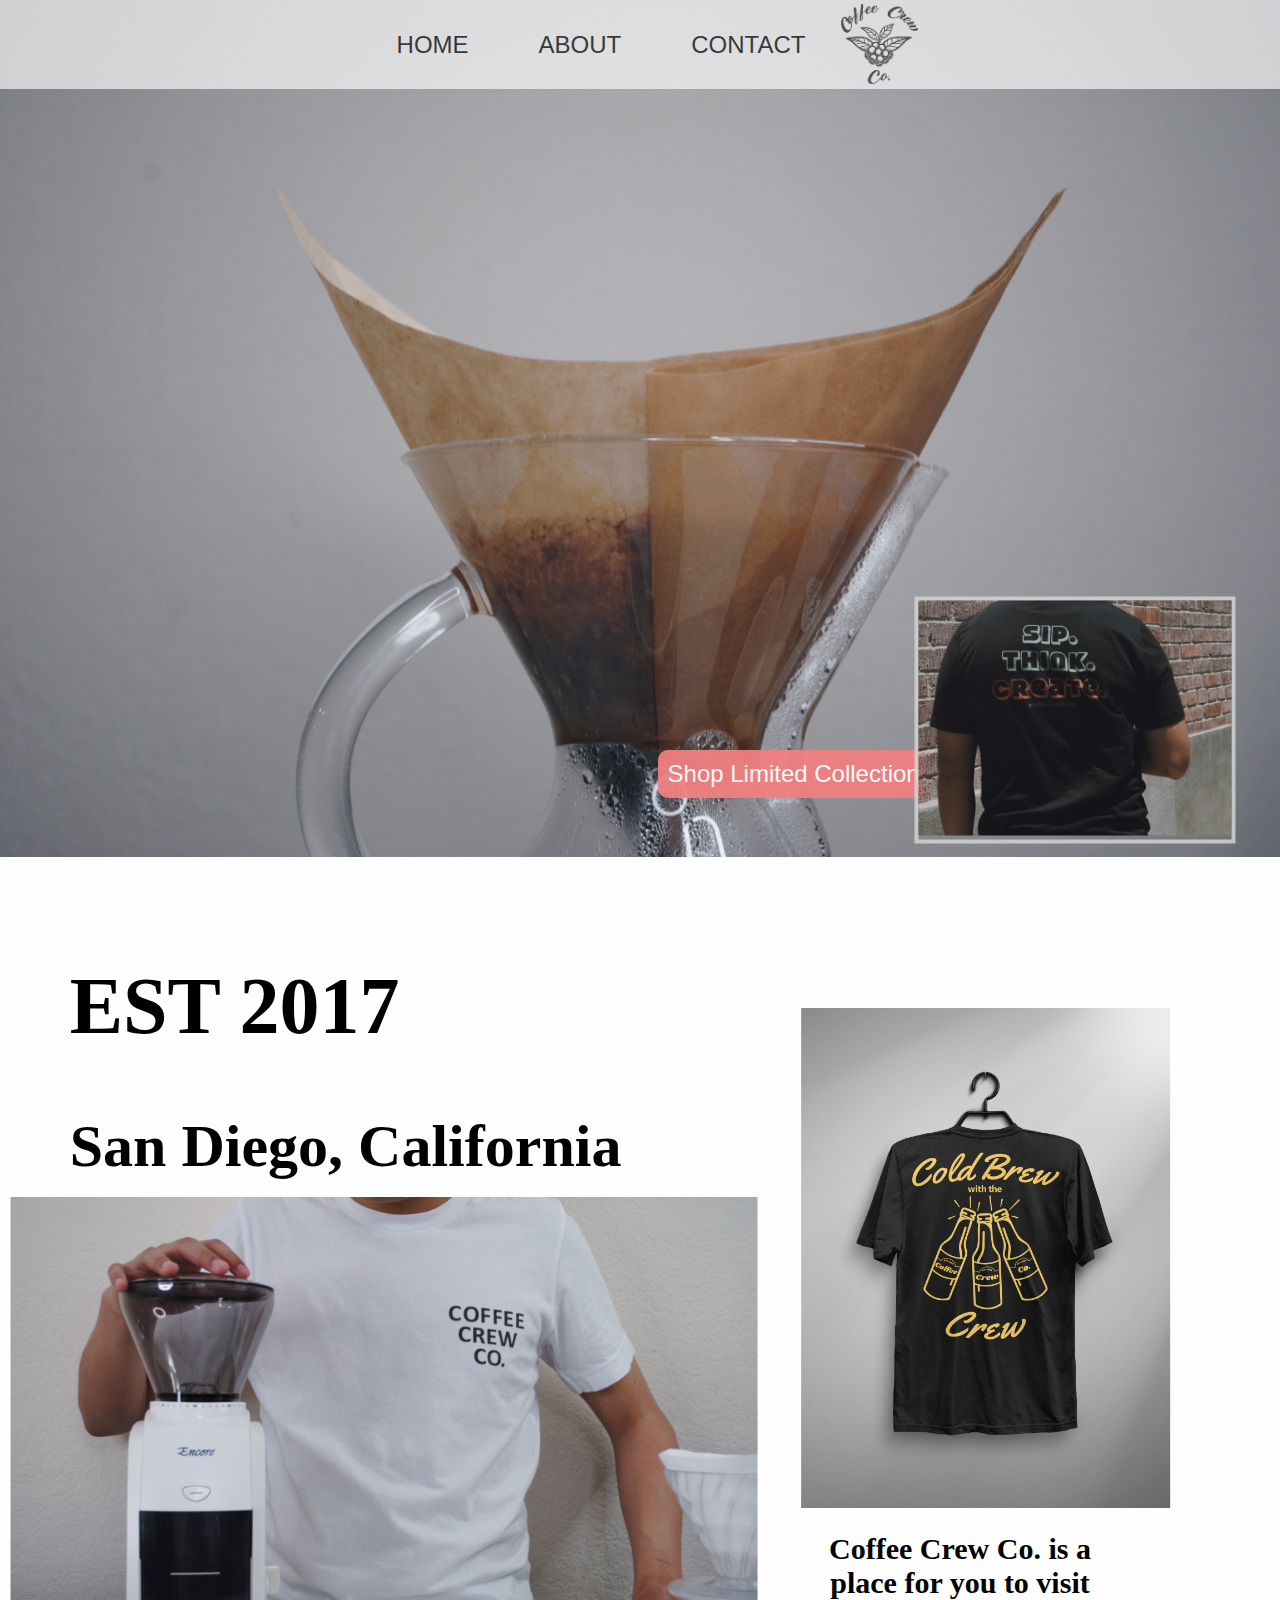
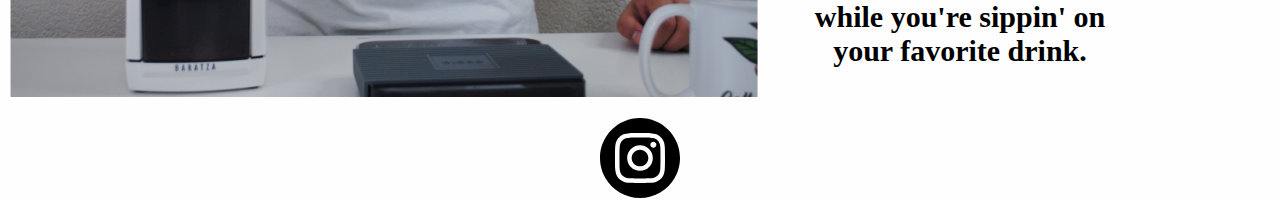
<file: index.html>
<!DOCTYPE html>
<html lang="en">

<head>
    <meta charset="UTF-8">
    <meta http-equiv="X-UA-Compatible" content="IE=edge">
    <meta name="viewport" content="width=device-width, initial-scale=1.0">
    <title>CoffeeCrewCo</title>
    <link rel="stylesheet" href="./Css/homestylesheet.css">
    <link rel="icon" href="./images/logo.png" type="logo">
</head>

<body>
    <!--Navbar------------>
    <nav>
        <a class="nav" href="/index.html">Home</a>
        <a class="nav" href="./about">About</a>
        <a class="nav" href="./contact">Contact</a>
        <a href="/index.html">
            <img class="logo" src="./images/logo.png">
        </a>
    </nav>
    <!--Shopping Button------------>
    <div>
        <a class="shop" href="https://coffeecrew.co/"><span>Shop Limited Collection</span></a>
    </div>
    <div class="create"> <img src="./images/Black Shirt.JPG" alt="create logo" height="235px"> </div>
    <!--Lower main section------------>
    <section>
        <div class="yellowshirt">
            <img src="./images/yellowshirt.JPG" alt="picture of yellowshirt" height="500px" width="auto">
        </div>
        <div class="whtshirt">
            <img src="./images/White shirt grinder.JPG" alt="picture of juicebox logo" height="500px" width="auto">
        </div>
    </section>

    <h2 class="quote1">
        Coffee Crew Co. is a place for you to visit while you're sippin' on your favorite drink.

    </h2>
    <h2 class="quote2">
        EST 2017
        <p>San Diego, California</p>
    </h2>

    <!--Social Media Icons------------>
    <div>
        <footer>
            <a href="https://www.instagram.com/coffeecrewco/">
                <img class="logo" src="./images/instalogo.svg">
            </a>
        </footer>
    </div>
</body>


</html>
</file>
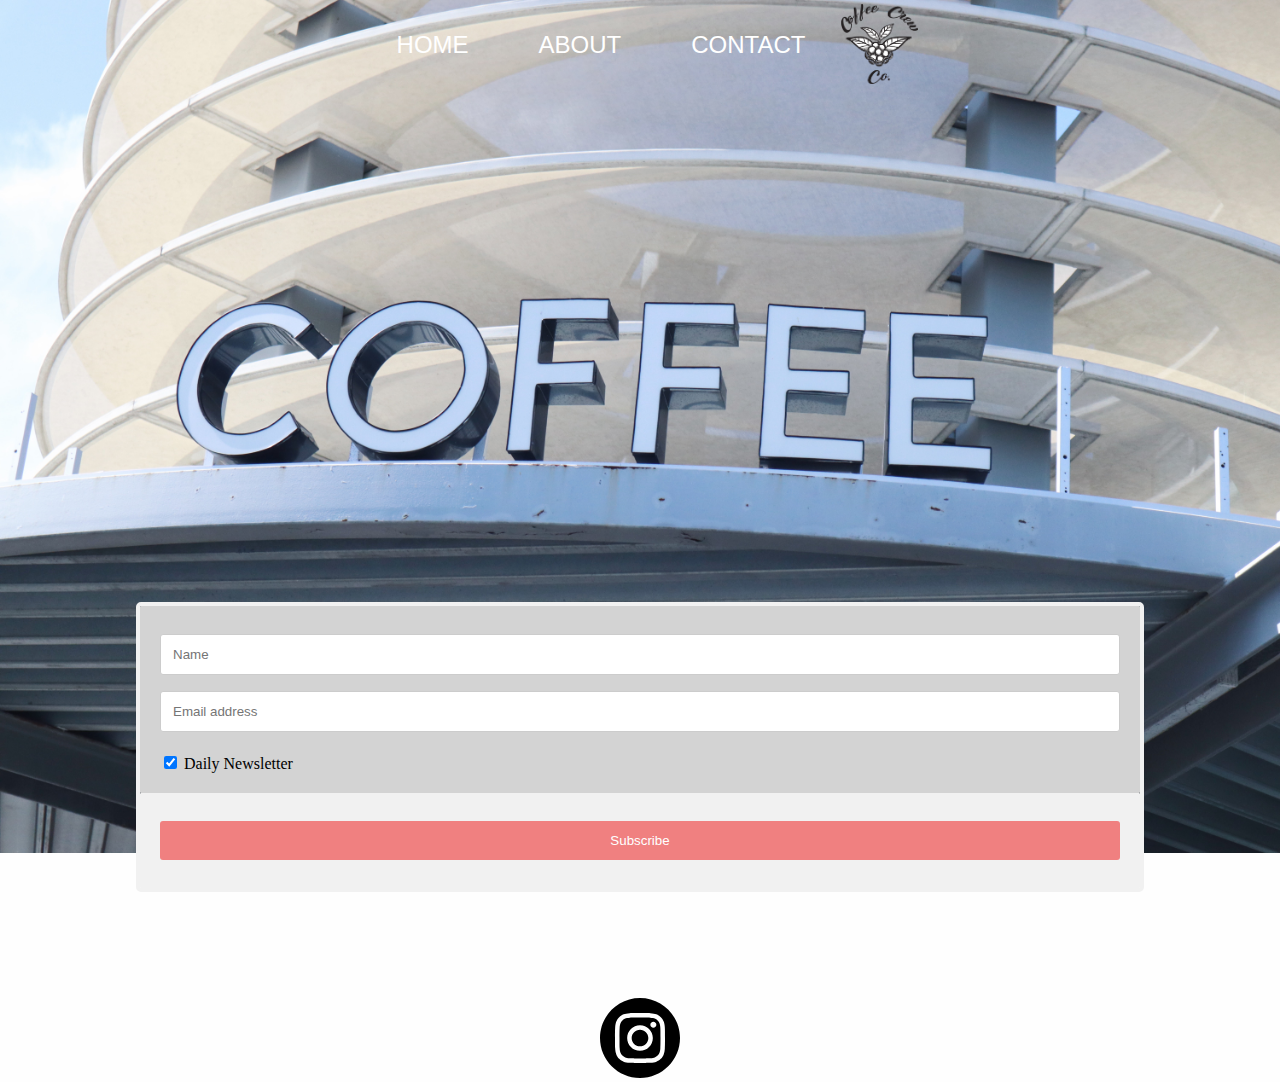
<file: contact/index.html>
<!DOCTYPE html>
<html lang="en">

<head>
  <meta charset="UTF-8">
  <meta http-equiv="X-UA-Compatible" content="IE=edge">
  <meta name="viewport" content="width=device-width, initial-scale=1.0">
  <title>CoffeeCrewCo</title>
  <link rel="stylesheet" href="../Css/contactstylesheet.css">
  <link rel="icon" href="../images/logo.png" type="logo">
</head>
<!--Navbar------------>

<body>
  <nav>
    <a class="nav" href="/index.html">Home</a>
    <a class="nav" href="../about">About</a>
    <a class="nav" href="../contact">Contact</a>
    <a href="/index.html">
      <img class="logo" src="../images/logo.png">
    </a>
  </nav>
  <!-- Subscribe Form -->
  <form action="action_page.php">

    <div class="container" style="background-color: lightgray">
      <input type="text" placeholder="Name" name="name" required>
      <input type="text" placeholder="Email address" name="mail" required>
      <label>
        <input type="checkbox" checked="checked" name="subscribe"> Daily Newsletter
      </label>
    </div>

    <div class="container">
      <input type="submit" value="Subscribe">
    </div>
  </form>
  <!--Social Media Icons------------>
  <div>
    <footer>
      <a href="https://www.instagram.com/coffeecrewco/">
        <img class="logo" src="../images/instalogo.svg">
      </a>
    </footer>
  </div>

</html>
</file>
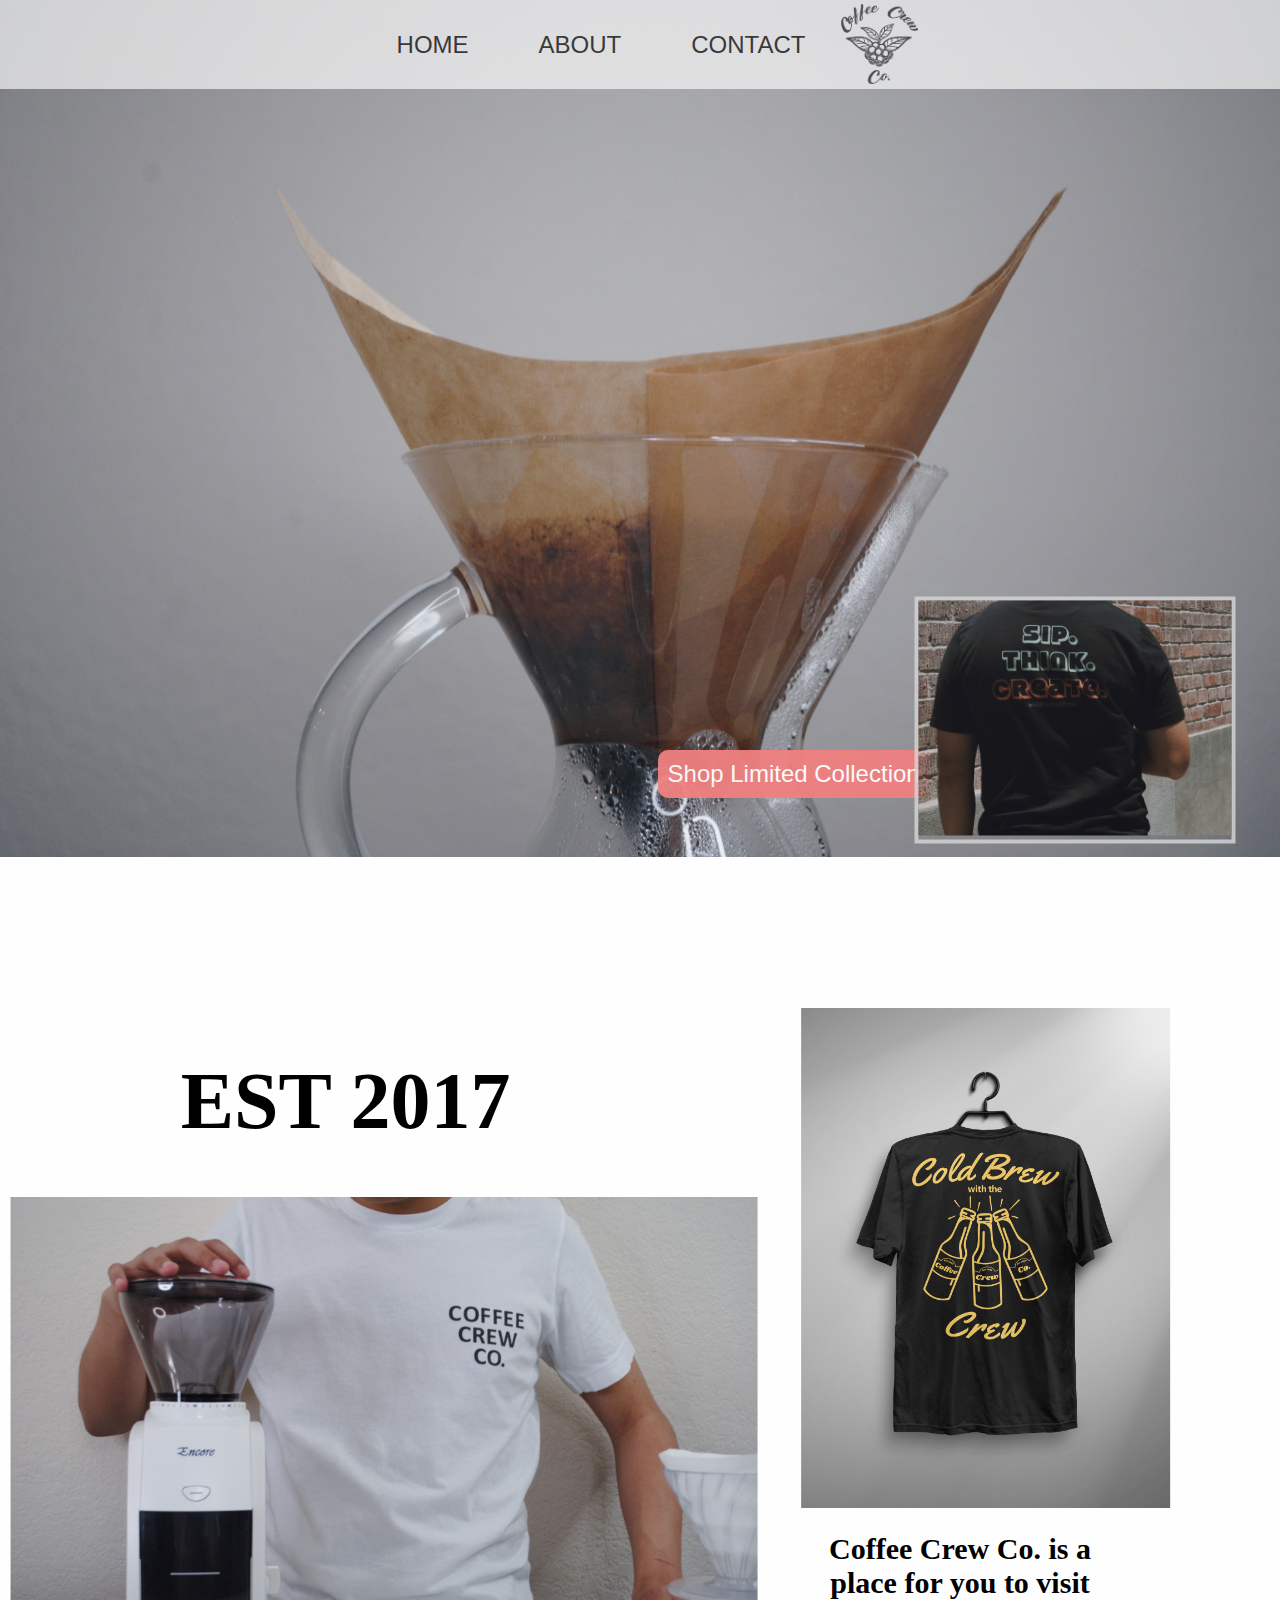
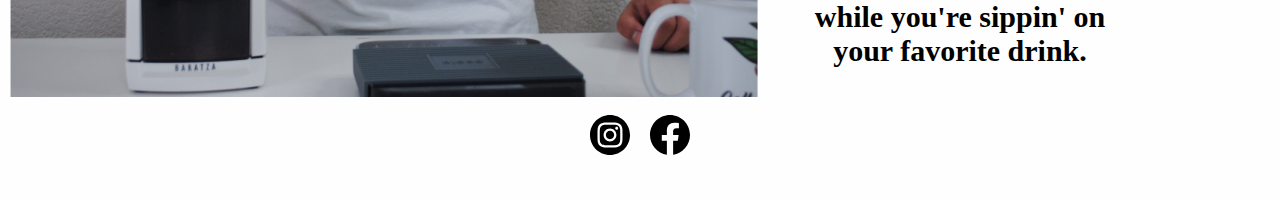
<file: home/index.html>
<!DOCTYPE html>
<html lang="en">

<head>
    <meta charset="UTF-8">
    <meta http-equiv="X-UA-Compatible" content="IE=edge">
    <meta name="viewport" content="width=device-width, initial-scale=1.0">
    <title>CoffeeCrewCo</title>
    <link rel="stylesheet" href="/Css/homestylesheet.css">
    <link rel="icon" href="/images/logo.png" type="logo">
</head>

<body>
    <!--Navbar------------>
    <nav>
        <a class="nav" href="/home">Home</a>
        <a class="nav" href="/about">About</a>
        <a class="nav" href="/contact">Contact</a>
        <a href="/home/index.html">
            <img class="logo" src="/images/logo.png">
        </a>
    </nav>
    <!--Shopping Button------------>
    <div>
        <a class="shop" href="https://coffeecrew.co/"><span>Shop Limited Collection</span></a>
    </div>
    <div class="create"> <img src="/images/Black Shirt.JPG" alt="create logo" height="235px"> </div>
    <!--Lower main section------------>
    <section>
        <div class="yellowshirt">
            <img src="/images/yellowshirt.JPG" alt="picture of yellowshirt" height="500px" width="auto">
        </div>
        <div class="whtshirt">
            <img src="/images/White shirt grinder.JPG" alt="picture of juicebox logo" height="500px" width="auto">
        </div>
    </section>

    <h2 class="quote1">
        Coffee Crew Co. is a place for you to visit while you're sippin' on your favorite drink.
    </h2>
    <h2 class="quote2">
        EST 2017
    </h2>

    <!--Social Media Icons------------>
    <div>
        <footer>
            <img class="social" src="/images/instalogo.svg" alt="instagram logo">
            <img class="social" src="/images/facebook logo.svg" alt="Facebook logo">
        </footer>
    </div>
</body>


</html>
</file>
<file: Css/homestylesheet.css>
body {
    margin: 0;
    max-width: 1500px;
    height: 200vh;
    background-image: url("../images/chemex.JPG");
    background-size: contain;
    background-repeat: no-repeat;
    background-color: #fefefe;
}

* {
    box-sizing: border-box;
}

nav {
    width: 100%;
    display: flex;
    justify-content: center;
    padding-top: 1px;
}

.logo {
    margin-top: 3px;
    height: 80px;
    width: auto;
}

.nav {
    color: black;
    text-decoration: none;
    font-family:Verdana, Geneva, Tahoma, sans-serif;
    padding: 20px;
    font-size: x-large;
    border-radius: 20px;
    margin: 10px 15px;
    text-transform: uppercase;
    background-color: transparent;
}

nav:hover {
    background-color: #fefefe;
    transition: .55s;
    color:white;
    opacity: 65%;
}

.nav:hover {
    background-color: lightcoral;
    transition: .40s;
    color:white;
}

h1 {
    font-family: Arial, Helvetica, sans-serif;
    font-size:xx-large;
    text-align: center;
    position: absolute;
    top: 80%;
    left: 50%;
    transform: translate(-50%, -50%);
    color: white;
}

.yellowshirt {
    position: absolute;
    top: 140%;
    left: 77%;
    transform: translate(-50%, -50%);
}

.whtshirt {
    position: absolute;
    top: 161%;
    left: 30%;
    transform: translate(-50%, -50%);
}

.quote1 {
    position: absolute;
    top: 175%;
    left: 75%;
    transform: translate(-50%, -50%);
    text-align: center;
    font-size: 30px;
}

.quote2 {
    font-size: x-large;
    position: absolute;
    top: 115%;
    left: 27%;
    transform: translate(-50%, -50%);
    font-size: 80px;
}


.shop {
    font-size: x-large;
    text-decoration: none;
    font-family: Verdana, Geneva, Tahoma, sans-serif;
    color: white;
    border-radius: 10px;
    background-color: lightcoral;
    padding: 10px;
    transition: all 0.5s;
    cursor: pointer;
    position: absolute;
    top: 86%;
    left: 62%;
    transform: translate(-50%, -50%);
    opacity: 95%;
}


.shop span {
        cursor: pointer;
        display: inline-block;
        position: relative;
        transition: 0.5s;
}
      
.shop span:after {
        content: '\00bb';
        position: absolute;
        opacity: 0;
        top: 0;
        right: -20px;
        transition: 0.5s;
}
      
.shop:hover span {
        padding-right: 25px;
}
      
.shop:hover span:after {
        opacity: 1;
        right: 0;
}

.create {
    border: 4px solid lightgray;
    position: absolute;
    top: 80%;
    left: 84%;
    transform: translate(-50%, -50%);
    opacity: 85%;
}

footer {
    display: flex;
    justify-content: center;
    position: absolute;
    bottom: -95vh;
    width: 100%;
    height: 2.5rem; 
}

.social {
    margin: 0 10px;
}

p {
    font-size: 60px;
}
</file>
<file: Css/contactstylesheet.css>
body {
    margin: 0;
    max-width: 1500px;
    height: 200vh;
    max-height: 120vh;
    background-image: url("../images/Hero_Image.JPG");
    background-size: contain;
    background-repeat: no-repeat;
    background-color: #fefefe;
}

* {
    box-sizing: border-box;
}

nav {
    padding-top: 1px;
    width: 100%;
    display: flex;
    justify-content: center;
    background-color: transparent;
    border-radius: 4px;
}

.logo {
    margin-top: 3px;
    height: 80px;
    width: auto;
}

.nav {
    color:white;
    text-decoration: none;
    font-family:Verdana, Geneva, Tahoma, sans-serif;
    padding: 20px;
    font-size: x-large;
    border-radius: 20px;
    margin: 10px 15px;
    text-transform: uppercase;
}

nav:hover {
    transition: .55s;
    color:white;
    background-color: lightgray;
}

.nav:hover {
    background-color: lightcoral;
    transition: .40s;
    color:white;
    opacity: 95%;
}

form {
    border: 4px solid #f1f1f1;
    position: absolute;
    top: 83%;
    left: 50%;
    transform: translate(-50%, -50%);
    border-radius: 5px;
  }
  
  .container {
    padding: 20px;
    background-color: #f1f1f1;
    width: 1000px;
    border-radius: 1px;
  }
  
  input[type=text], input[type=submit] {
    width: 100%;
    padding: 12px;
    margin: 8px 0;
    display: inline-block;
    border: 1px solid #ccc;
    box-sizing: border-box;
    border-radius: 3px;
  }
  
  input[type=checkbox] {
    margin-top: 16px;
  }

  input[type=submit] {
    background-color: lightcoral;
    color: white;
    border: none;
  }
  
  input[type=submit]:hover {
    opacity: 0.8;
  }
  
footer {
    display: flex;
    justify-content: center;
    position: absolute;
    bottom: -15vh;
    width: 100%;
    height: 2.5rem; 
}

.social {
    margin: 0 10px;
}
</file>
